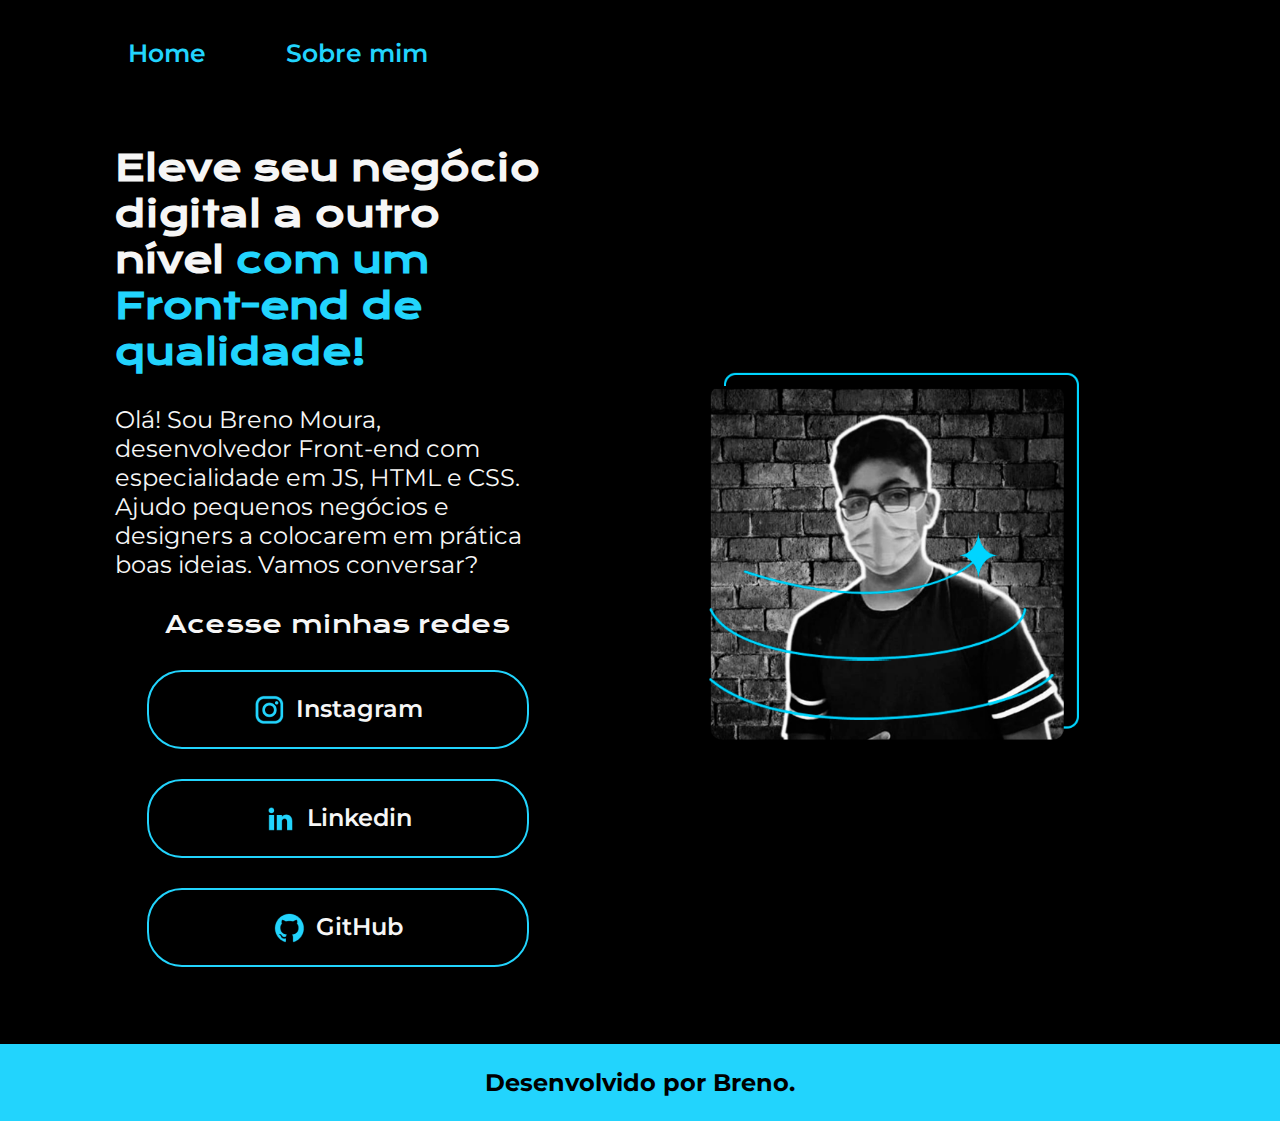
<file: index.html>
<!DOCTYPE html>
<html lang="pt-br">

<head>
    <meta charset="UTF-8">
    <meta http-equiv="X-UA-Compatible" content="IE=edge">
    <meta name="viewport" content="width=device-width, initial-scale=1.0">
    <title>Portifólio</title>
    <link rel="stylesheet" href="/styles/style.css">
</head>

<body>
    <header class="cabecalho">
        <nav class="cabecalho_menu">
            <a class="cabecalho_menu_link" href="index.html">Home</a>
            <a class="cabecalho_menu_link" href="about.html">Sobre mim</a>
        </nav>
    </header>
    <main class="apresentacao">
        <section class="apresentacao__conteudo">
            <h1 class="apresentacao__conteudo__titulo">Eleve seu negócio digital a outro nível <strong 
            class="titulo-destaque">com um Front-end de qualidade!
            </strong></h1>
            <p class="apresentacao__conteudo__texto">Olá! Sou Breno Moura, desenvolvedor
            Front-end com especialidade em JS, HTML e
            CSS. Ajudo pequenos negócios e designers a
            colocarem em prática boas ideias. Vamos
            conversar?</p>
            <div class="apresentacao__links">
                <h2 class="apresentacao__links__subtitulo">Acesse minhas redes</h2>
                <a class="apresentacao__links__navegacao" href="https://instagram.com/breno_designerps">
                    <img src="assets/instagram.png" alt="icon instagram">
                    Instagram</a>
                <a class="apresentacao__links__navegacao" href="https://www.linkedin.com/in/breno-design-623983265/">
                    <img src="assets/linkedin.png" alt="icon linkedin">
                    Linkedin</a>
                <a class="apresentacao__links__navegacao" href="https://github.com/BrenoMoura00">
                    <img src="assets/github.png" alt="icon github">
                    GitHub</a>
            </div>
        </section>
        <img class="imagem_principal" src="/assets/Imagem.png" alt="Foto da Breno">
    </main>
    <footer class="rodape">
        <p>Desenvolvido por Breno.</p>
    </footer>
</body>

</html>
</file>
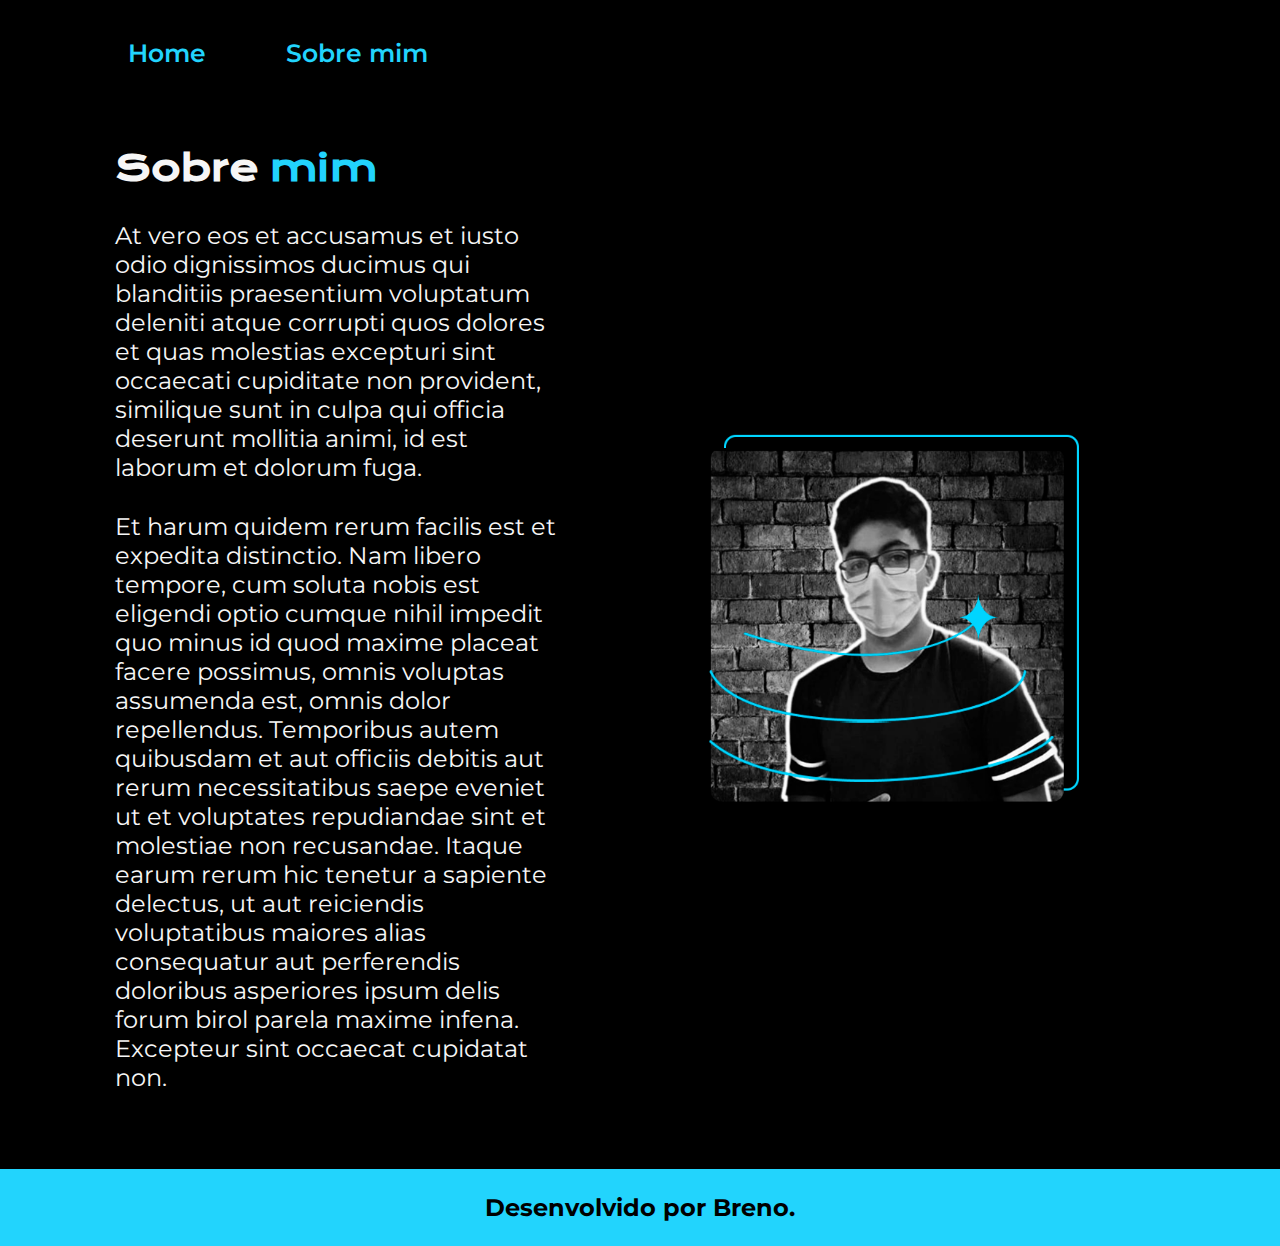
<file: about.html>
<!DOCTYPE html>
<html lang="pt-br">
<head>
    <meta charset="UTF-8">
    <meta http-equiv="X-UA-Compatible" content="IE=edge">
    <meta name="viewport" content="width=device-width, initial-scale=1.0">
    <link rel="stylesheet" href="/styles/style.css">
    <title>Sobre mim</title>
</head>
<body>
    <header class="cabecalho">
        <nav class="cabecalho_menu">
            <a class="cabecalho_menu_link" href="index.html">Home</a>
            <a class="cabecalho_menu_link" href="about.html">Sobre mim</a>
        </nav>
    </header>
        <main class="apresentacao">
            <section class="apresentacao__conteudo">
                <h1 class="apresentacao__conteudo__titulo">Sobre 
                    <strong class="titulo-destaque">mim</strong>
                </h1>
                <p class="apresentacao__conteudo__texto">At vero eos et accusamus et iusto odio dignissimos ducimus qui blanditiis praesentium voluptatum deleniti atque corrupti quos dolores et quas molestias excepturi sint occaecati cupiditate non provident, similique sunt in culpa qui officia deserunt mollitia animi, id est laborum et dolorum fuga.</p>
                <p class="apresentacao__conteudo__texto">Et harum quidem rerum facilis est et expedita distinctio. Nam libero tempore, cum soluta nobis est eligendi optio cumque nihil impedit quo minus id quod maxime placeat facere possimus, omnis voluptas assumenda est, omnis dolor repellendus. Temporibus autem quibusdam et aut officiis debitis aut rerum necessitatibus saepe eveniet ut et voluptates repudiandae sint et molestiae non recusandae. Itaque earum rerum hic tenetur a sapiente delectus, ut aut reiciendis voluptatibus maiores alias consequatur aut perferendis doloribus asperiores ipsum delis forum birol parela maxime infena. Excepteur sint occaecat cupidatat non.</p>
            </section>
            <img class="imagem_principal" src="assets/Imagem.png" alt="Foto Breno">
        </main>
            <footer class="rodape">
                <p>Desenvolvido por Breno.</p>
            </footer>
</body>
</html>
</file>
<file: styles/style.css>
@import url('https://fonts.googleapis.com/css2?family=Krona+One&family=Montserrat:wght@400;600&display=swap');

:root{
    --cor-primaria: #000000;
    --cor-secundaria: #f6f6f6;
    --cor-terciaria: #22D4FD;
    --cor-hover:  #00d0ff20;

    --fonte-principal: 'Krona One', sans-serif; 
    --fonte-secundaria: 'Montserrat',sans-serif;
}

*{
    margin: 0;
    padding: 0;
}

body{
    box-sizing: border-box;
    background-color: var(--cor-primaria);
    color: var(--cor-secundaria);
}

.cabecalho{
    padding: 3% 0% 0% 10%;
    
}
.cabecalho_menu{
    display: flex;
    gap: 80px;
}

.cabecalho_menu_link{
    color: var(--cor-terciaria);
    font-size: 1.56rem;
    font-weight: 600;
    font-family: var(--fonte-secundaria);
    text-decoration: none;
}    

.apresentacao{
    padding: 6% 9%;
    display: flex;
    align-items: center;
    justify-content: space-between;
    gap: 80px;
}
.apresentacao__conteudo{
    width: 50%;
    display: flex;
    flex-direction: column;
    gap: 30px;
}

.apresentacao__conteudo__titulo{
    font-size: 2.25rem;
    font-family: var(--fonte-principal);
}

.titulo-destaque{
    color: var(--cor-terciaria);
}

.apresentacao__conteudo__texto{
    font-size: 1.5rem;
    font-family: var(--fonte-secundaria);
}

.apresentacao__links{
    display: flex;
    flex-direction: column;
    justify-content: space-between;
    align-items: center;
    gap: 30px;
}
.apresentacao__links__subtitulo{
    font-family: var(--fonte-principal);
    font-weight: 400;
    font-size: 1.5rem;
}
.apresentacao__links__navegacao{
    display: flex;
    justify-content: center;
    gap: 10px;
    border: 2px solid var(--cor-terciaria);
    width: 378px;
    text-align: center;
    border-radius: 35px;
    font-size: 1.5rem;
    font-weight: 600;
    padding: 21.5px 0;
    text-decoration: none;
    color: var(--cor-secundaria);
    font-family: var(--fonte-secundaria);
}

.apresentacao__links__link:hover{
    background-color: var(--cor-hover);
}

.imagem_principal{
    width: 50%  ;

}

.rodape{
    color: var(--cor-primaria);
    background-color: var(--cor-terciaria);
    padding: 24px;
    font-weight: bolder;
    text-align: center;
    font-family: var(--fonte-secundaria);
    font-size: 1.5rem;
}


@media (max-width: 1200px) {
    .cabecalho{
        padding: 10%;
    }

    .cabecalho_menu{
        justify-content: center;
        padding: 1%;
    }

    .apresentacao{
        flex-direction: column-reverse;
    }

    .apresentacao__conteudo{
        width: auto;
    }
}
</file>
